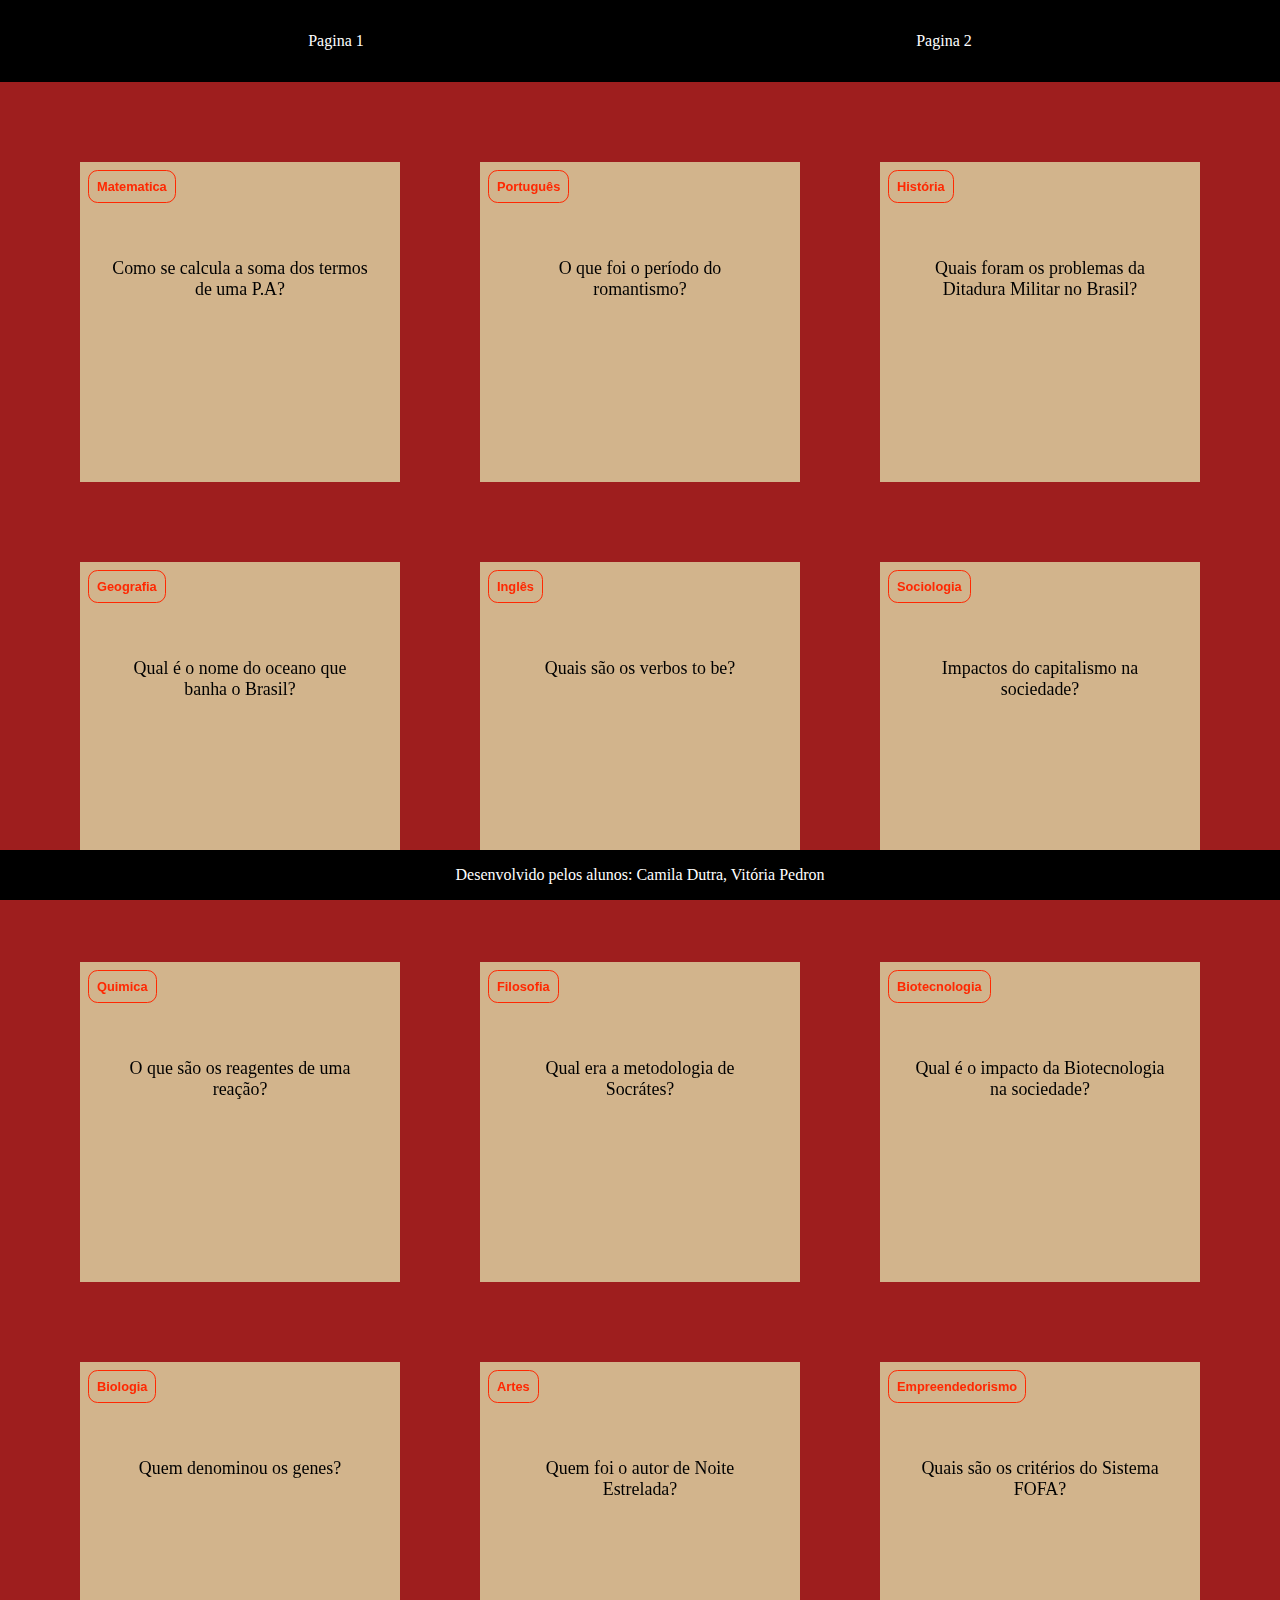
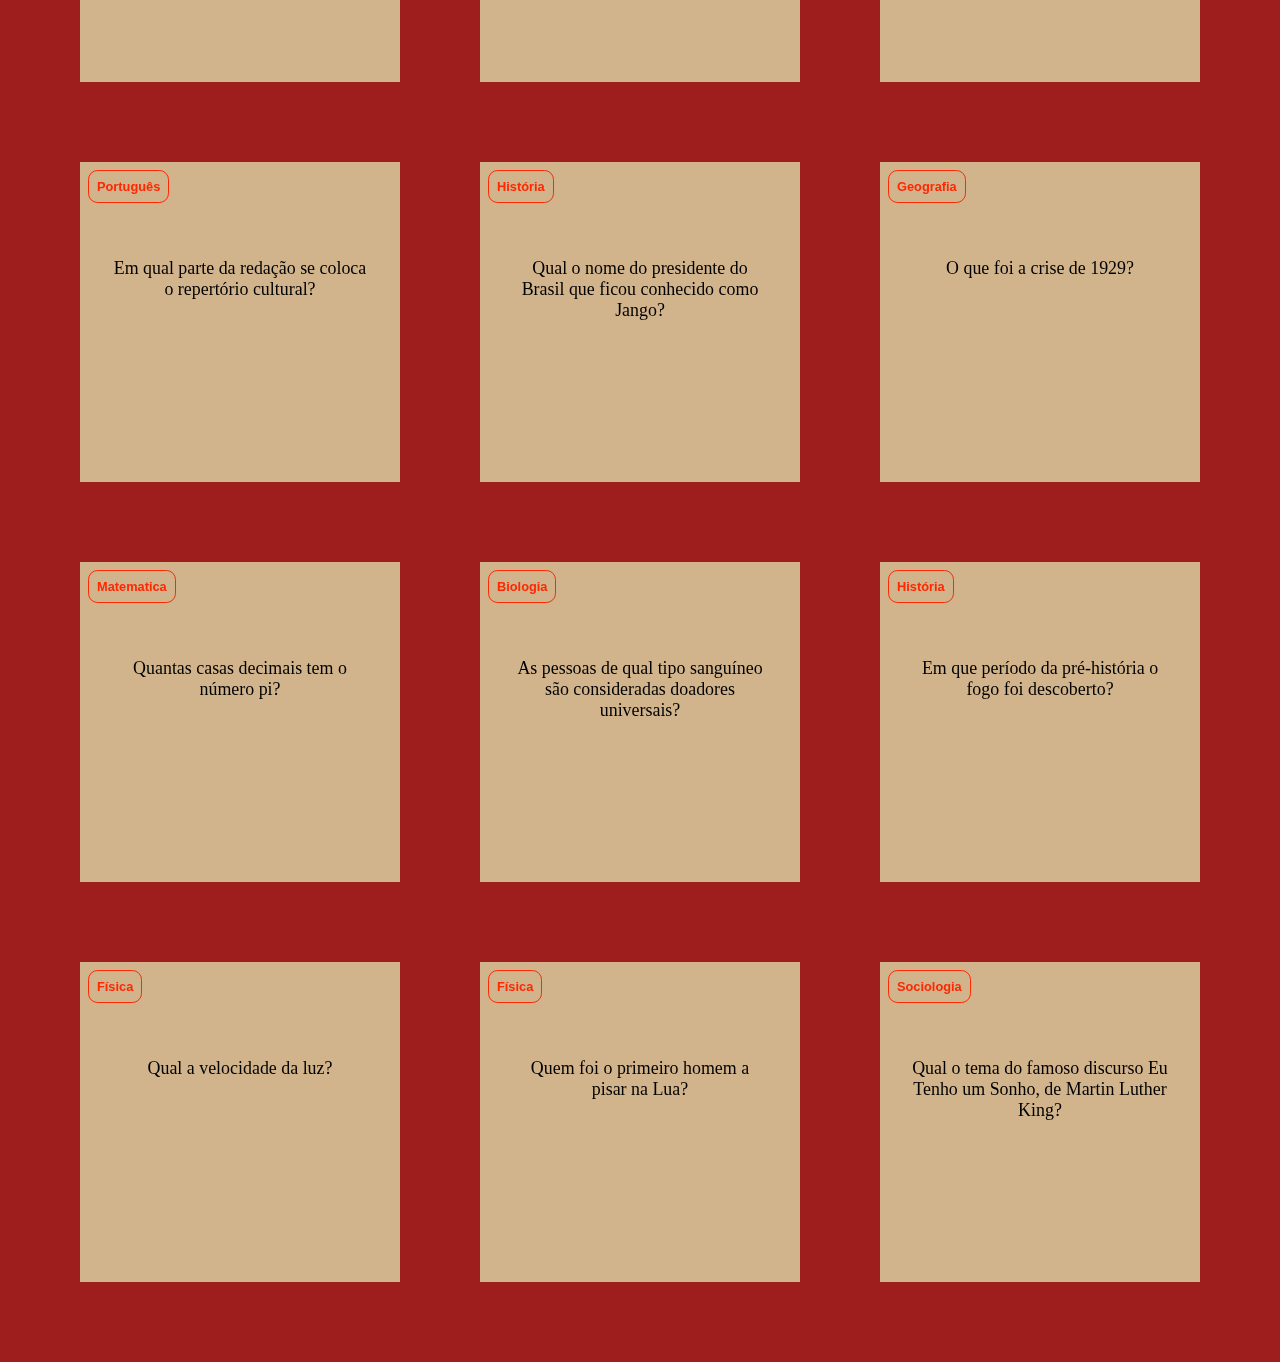
<file: index.html>
<!DOCTYPE html>
<html lang="pt-br">
<head>
    <meta charset="UTF-8">
    <meta name="viewport" content="width=device-width, initial-scale=1.0">
    <title>Document</title>
     <link rel="stylesheet" href="style.css">
</head>
<body>
    <header>
       <a href="index.html">Pagina 1</a>
       <a href="">Pagina 2</a>
    </header>
    <section id="container">

    </section>
    <footer>
        <p> Desenvolvido pelos alunos: Camila Dutra, Vitória Pedron </p>
    </footer>
    <script src="main.js"></script>
    <script src="pergunta.js"></script>
</body>
</html>
</file>
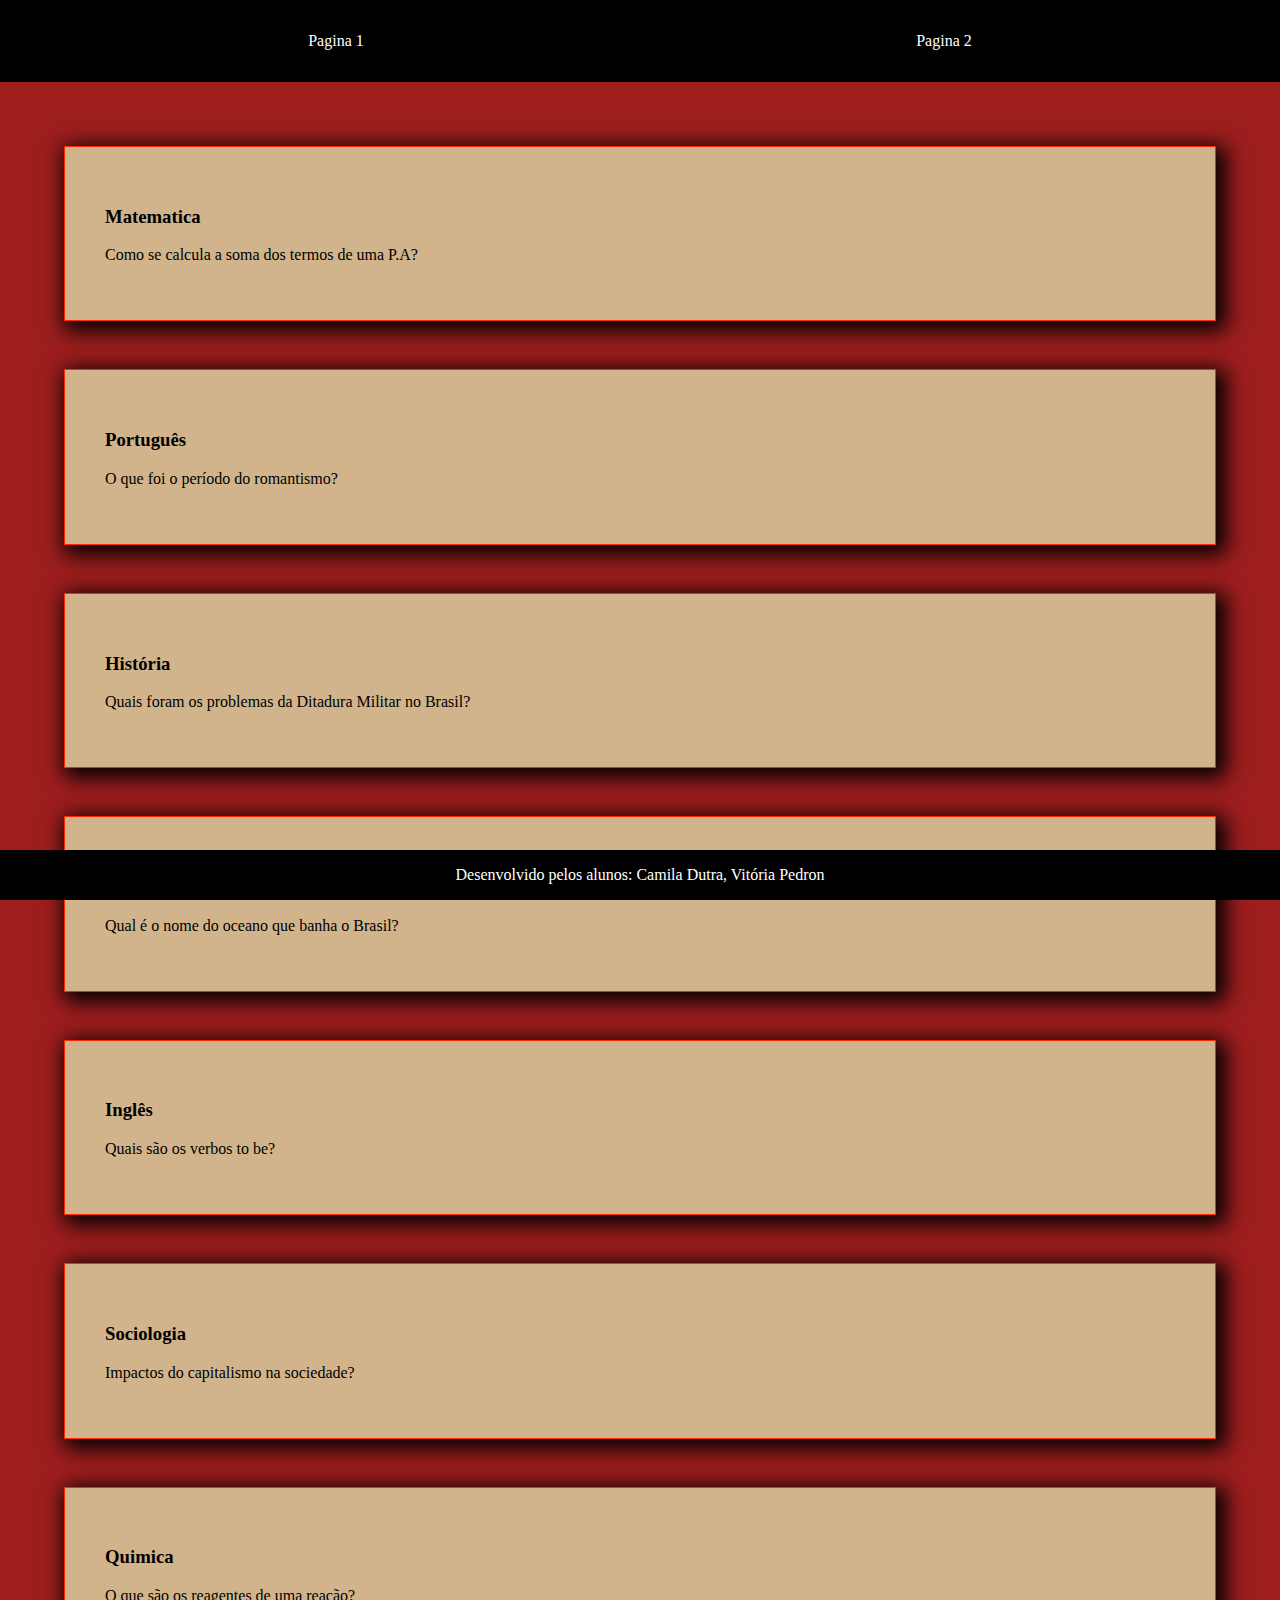
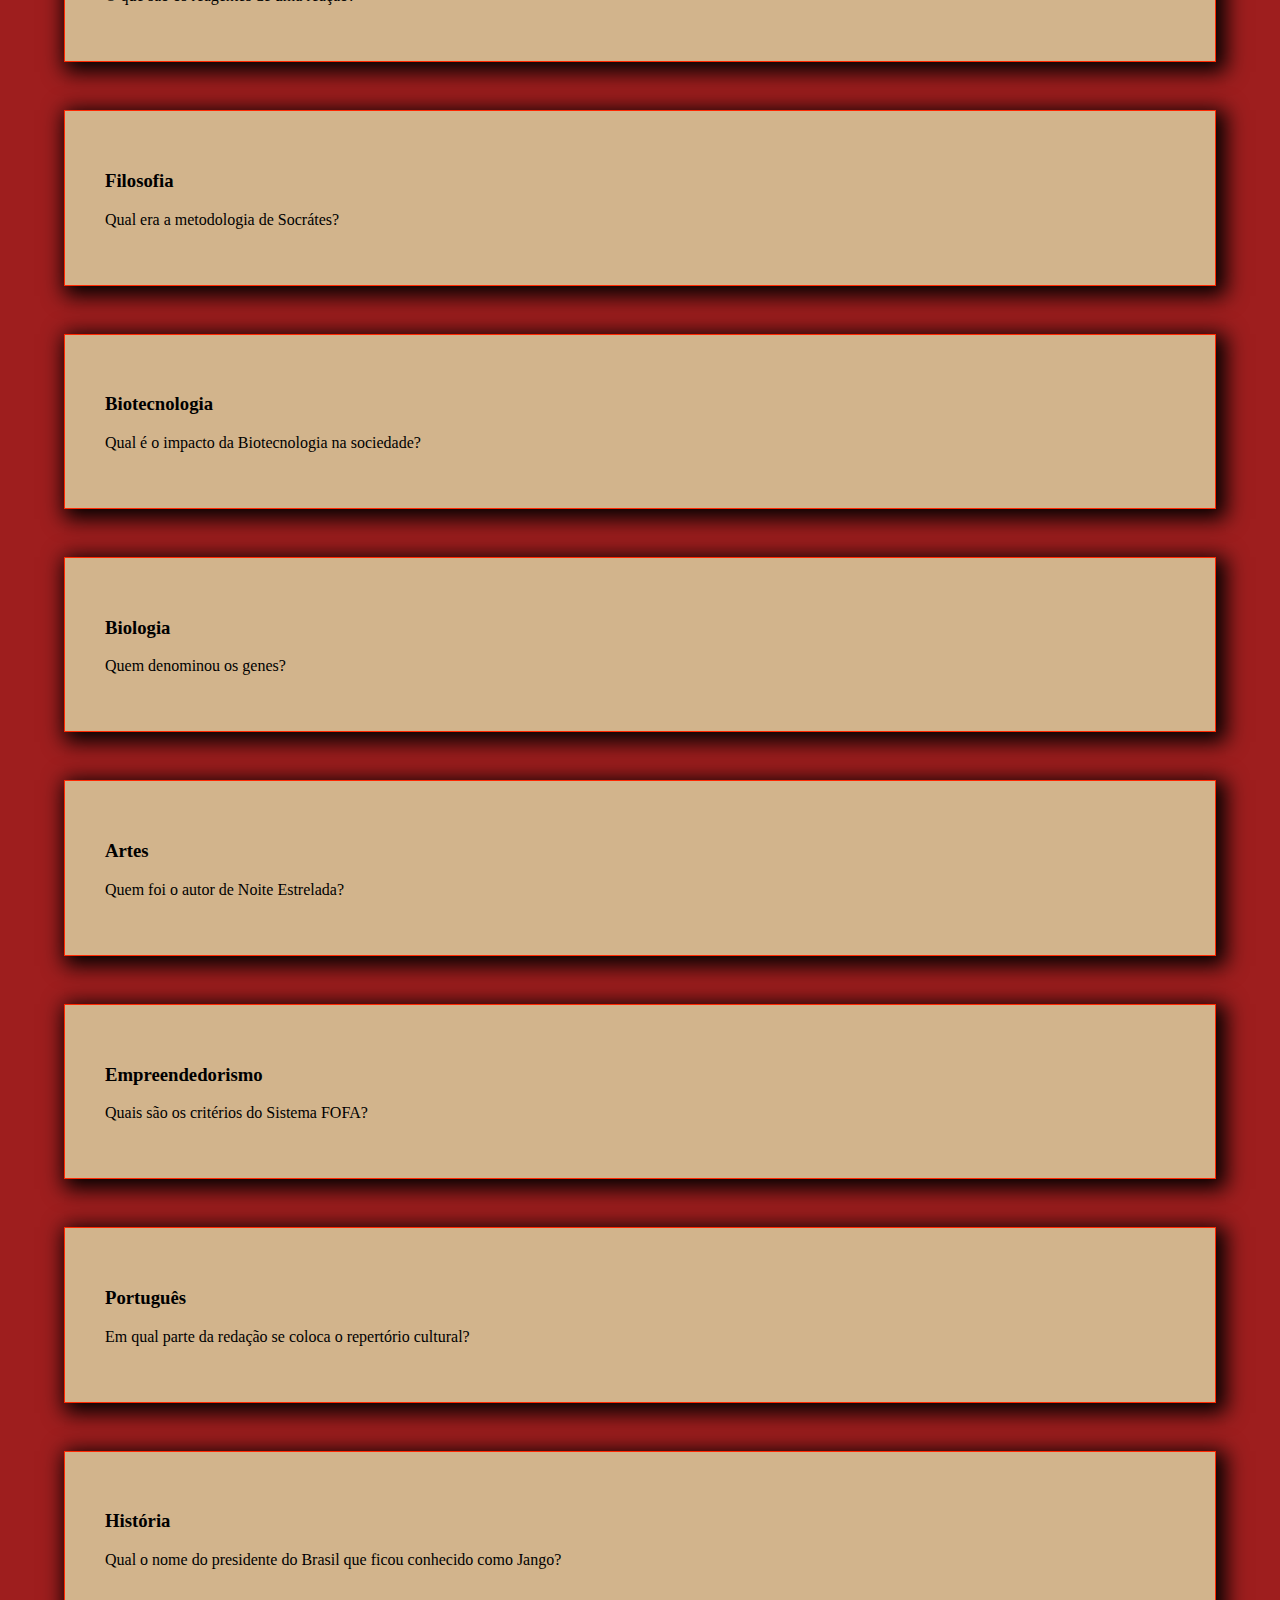
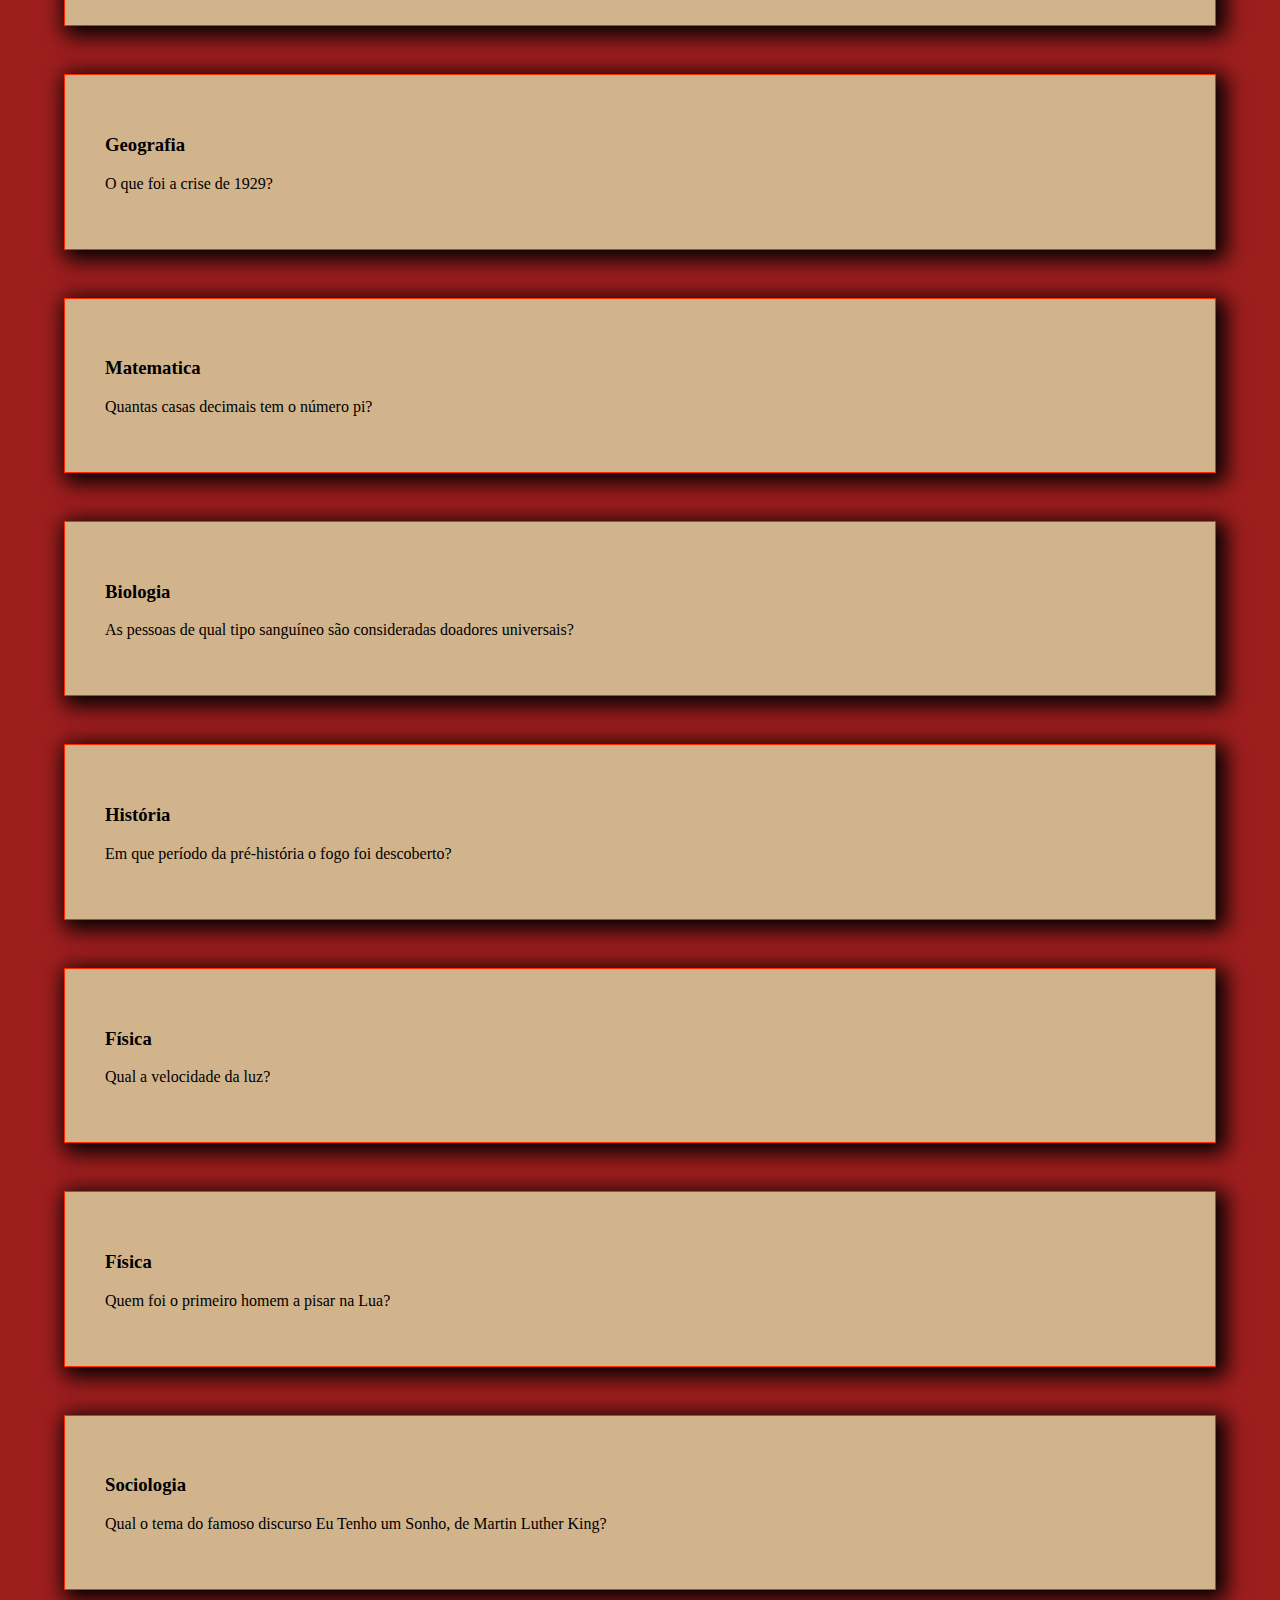
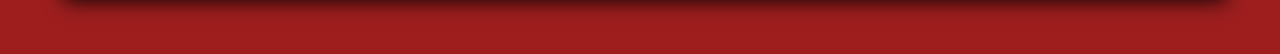
<file: pagina2.html>
<!DOCTYPE html>
<html lang="pt-br">
<head>
    <meta charset="UTF-8">
    <meta name="viewport" content="width=device-width, initial-scale=1.0">
    <title>Document</title>
     <link rel="stylesheet" href="pagina2.css">
</head>
<body>
    <header>
       <a href="index.html">Pagina 1</a>
       <a href="pagina2.html">Pagina 2</a>
    </header>
    <section id="container">

    </section>
    <footer>
        <p> Desenvolvido pelos alunos: Camila Dutra, Vitória Pedron </p>
    </footer>
    <script src="pagina2.js"></script>
    <script src="pergunta.js"></script>
</body>
</html>
</file>
<file: style.css>
:root {
    --fundo: #9e1e1e;
    --cartao-frente: #D2B48C;
    --cartao-verso: #6b0c0c;
    --destaque: #ff2600fd;
    --preto: #000000;
    --branco: #ffffff;
}

body {
    background-color: var(--fundo);
    margin: 0;
}

header {
    background-color: #000000;
    display: flex;
    justify-content: space-around;
    padding: 2rem;
}

header a {
    color: var(--branco);
    text-decoration: none;
}

footer {
    background-color: var(--preto);
    position: fixed;
    bottom: 0;
    color: var(--branco);
    width: 100%;
    text-align: center;
}

#container {
    padding: 4rem;
    display: flex;
    gap: 3rem;
    align-items: center;
    justify-content: space-between;
    flex-wrap: wrap;
}

.cartao {
    flex-grow: 1;
    flex-basis: calc(33% - 6rem);
    height: 20rem;
    margin: 1rem;
}

.conteudo-cartao {
    background-color: var(--cartao-frente);
    height: 100%;
    text-align: center;
    /* color: var(--branco);*/
    transform-style: preserve-3d;
    transition: transform 300ms ease-in-out;
}

.conteudo-cartao h3 {
    color: var(--destaque);
    border: 1px solid var(--destaque);
    position: absolute;
    margin: 0.5rem;
    padding: 0.5rem;
    text-align: left;
    border-radius: 0.6rem;
    font-size: 1VW;
    backface-visibility: hidden;
    font-family: Verdana, Geneva, Tahoma, sans-serif;
}

.conteudo-cartao p {
    margin-top: 4rem;
    padding: 2rem;
    font-size: 1.4vw;
}

.pergunta-cartao {
    font-weight: 500;
}

.resposta-cartao {
    font-weight: 700;
    color: var(--destaque);
    transform: rotateY(180deg);
    background-color: var(--cartao-verso);
    border: 2px solid var(--destaque);
}

.cartao.active .conteudo-cartao {
    transform: rotateY(180deg);
}

.pergunta-cartao, .resposta-cartao {
    backface-visibility: hidden;
    position: absolute;
    height: 100%;
    width: 100%;
}

footer {
background-color: var (--preto);
color: var(--branco);
position:fixed;
bottom: 0;
width: 100%;
text-align: center;
}
</file>
<file: pagina2.css>
:root{
    --fundo:#9e1e1e;
    --cartao-frente:#D2B48C;
    --cartao-verso:  #6b0c0c;
    --destaque:#ff2600fd;
    --preto:#000000;
    --branco:#ffffff;
    } 
    
    body{
        background-color: var(--fundo);
        margin: 0;
    }
    
    header{
        background-color: var(--preto);
        display: flex;
        justify-content: space-around;
        padding: 2rem;
    }
    
    header a{
        color: var(--branco);
        text-decoration: none;
    }
    
    footer{
        background-color: var(--preto);
        position:fixed;
        bottom:0;
        color: var(--branco);
        width: 100%;
        text-align: center;
    }

    #container {
        display: grid;
        gap: 3rem;
        padding: 4rem;
    }

    .cartao{
        background-color: var(--cartao-frente);
        padding: 40px;
        border: 1px solid var(--destaque);
        box-shadow: 5px 5px 20px 5px var(--preto);
    }

    .cartao:hover{
        transform: scale(1.04);
    }
    
    .resposta-cartao{
        background-color: var(--cartao-verso);
        padding: 40px;
        color: var(--branco);
        display:none;
    }
</file>
